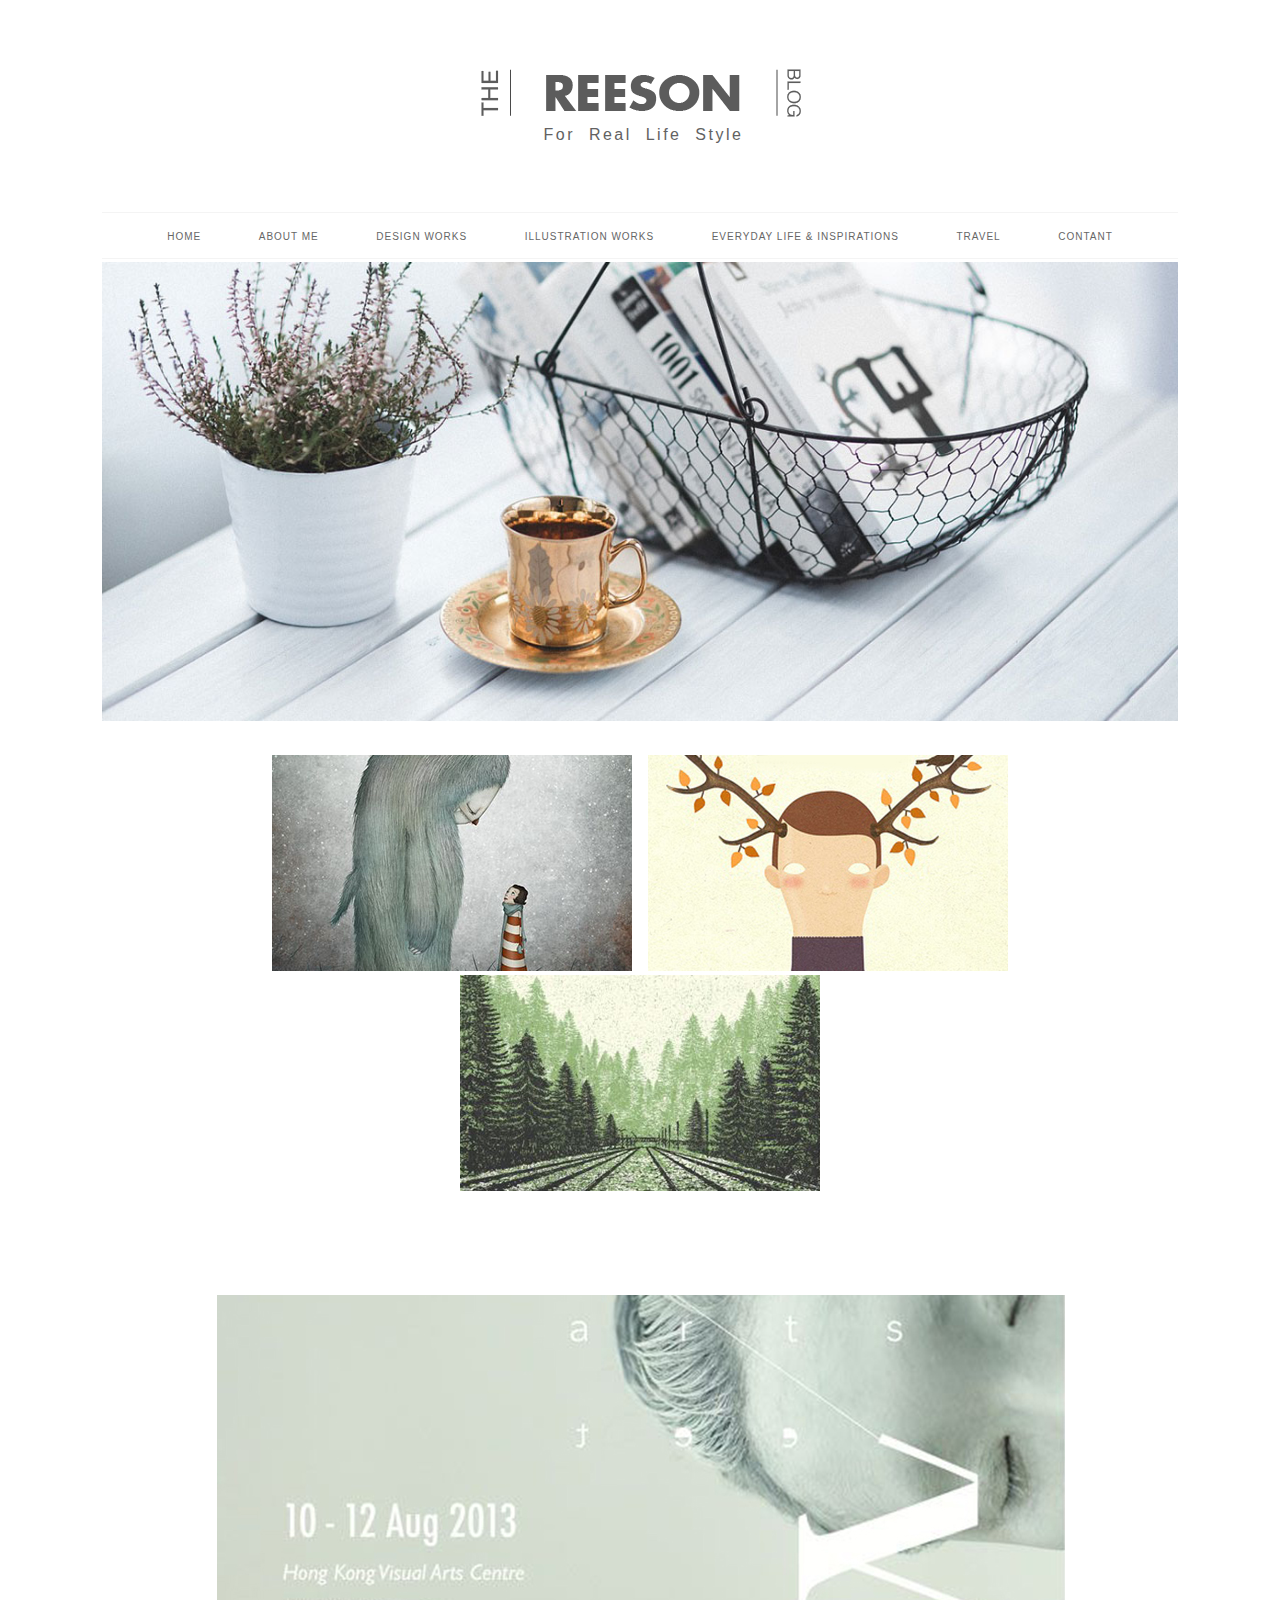
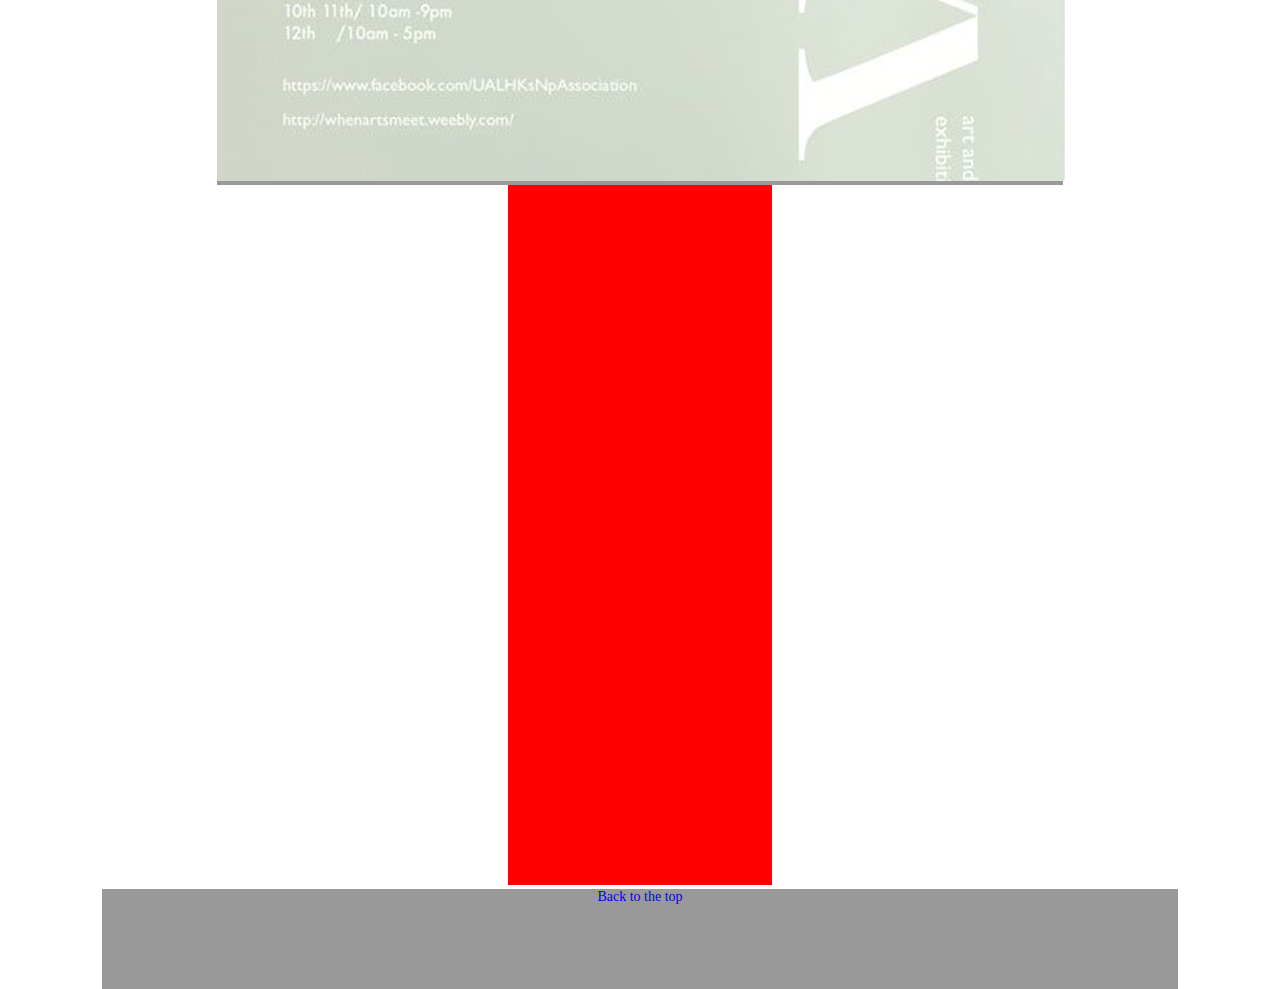
<file: index.html>
<!DOCTYPE html>
<html lang="en">
<head>
  <meta charset="UTF-8">
  <title>Reeson</title>
  <link rel="stylesheet" href="reeson.css" media="screen" title="no title" charset="utf-8">
  <style type="text/css">
  body{
    font-family: impact;
  }
  </style>
</head>
<body>
  <div id="width">
  <div id="indext">
    <div id="i_title">
    <p >
      <img src="img/index/title.png" alt="reeson" />
    </p>
    <p>
      &nbsp;For&nbsp;&nbsp;Real&nbsp;&nbsp;Life&nbsp;&nbsp;Style
    </p>
    </div>
    <div id="i_navigate">
      <p class="tac2 nav">
        <a href="index.html">HOME</a>
        <a href="about/aboutme.html">ABOUT ME</a>
        <a href="design/design.html">DESIGN WORKS</a>
        <a href="illustration/illustration.html">ILLUSTRATION WORKS</a>
        <a href="everyday/everyday.html">EVERYDAY LIFE & INSPIRATIONS</a>
        <a href="travel/travel.html">TRAVEL</a>
        <a href="contant/contant.html">CONTANT</a>
      </p>
    </div>
  </div>
    <div id="i_PicTab">
      <img src="img/index/banner1.jpg" alt="1" />
    </div>
    <div id="i_Pic3">
      <ul class="tac3">
        <li>
          <img src="img/index/pic3-1.jpg" alt="#" />
        </li>
        <li>
          <img src="img/index/pic3-2.jpg" alt="#" />
        </li>
        <li>
          <img src="img/index/pic3-3.jpg" alt="#" />
        </li>
      </ul>
    </div>
    <div id="i_mainLeft">
      <img src="img/index/mainLeft-1.jpg" alt="" />
    </div>
    <div id="i_mainRight">

    </div>
    <div class="backtop">
      <a href="#top">Back to the top</a>
    </div>
</div>
</body>
</html>
</file>
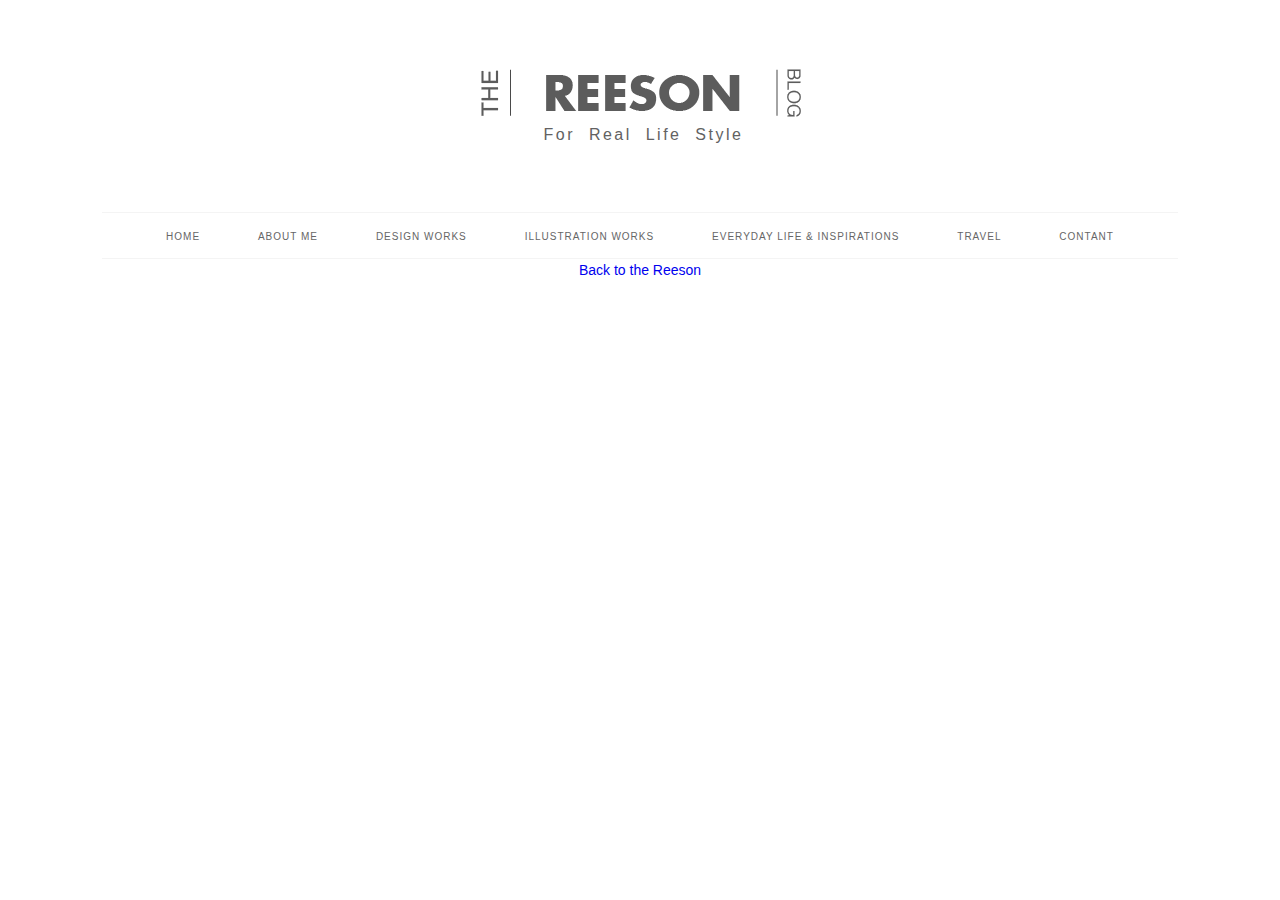
<file: about/aboutme.html>
<!DOCTYPE html>
<html lang="en">
<head>
  <meta charset="UTF-8">
  <title>about me</title>
  <link rel="stylesheet" href="../reeson.css" media="screen" title="no title" charset="utf-8">
</head>

<body>
  <div id="indext">
    <div id="i_title">
    <p >
      <img src="../img/index/title.png" alt="reeson" />
    </p>
    <p>
      &nbsp;For&nbsp;&nbsp;Real&nbsp;&nbsp;Life&nbsp;&nbsp;Style
    </p>
    </div>
    <div id="i_navigate">
      <p class="tac2 nav">
        <a href="../index.html">HOME</a>
        <a href="../about/aboutme.html">ABOUT ME</a>
        <a href="../design/design.html">DESIGN WORKS</a>
        <a href="../illustration/illustration.html">ILLUSTRATION WORKS</a>
        <a href="../everyday/everyday.html">EVERYDAY LIFE & INSPIRATIONS</a>
        <a href="../travel/travel.html">TRAVEL</a>
        <a href="../contant/contant.html">CONTANT</a>
      </p>
    </div>
  </div>
	<a href="../index.html">Back to the Reeson</a>
</body>
</html>
</file>
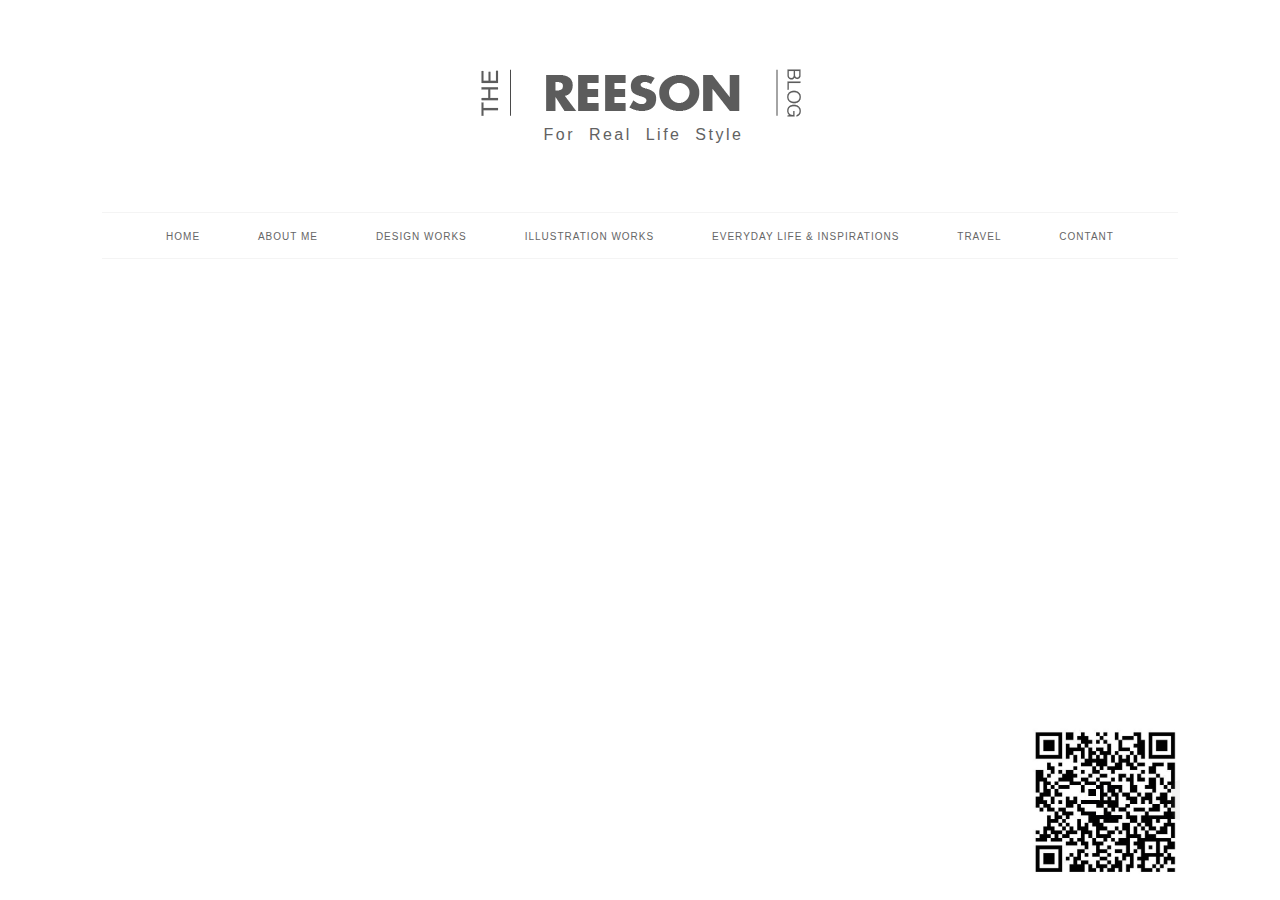
<file: contant/contant.html>
<!DOCTYPE html>
<html lang="en">
<head>
  <meta charset="UTF-8">
  <title>contant</title>
  <link rel="stylesheet" href="../reeson.css" media="screen" title="no title" charset="utf-8">
  <link rel="stylesheet" type="text/css" href="contant.css">
</head>

<body>
  <div id="indext">
    <div id="i_title">
    <p>
      <img src="../img/index/title.png" alt="reeson" />
    </p>
    <p>
      &nbsp;For&nbsp;&nbsp;Real&nbsp;&nbsp;Life&nbsp;&nbsp;Style
    </p>
    </div>
    <div id="i_navigate">
      <p class="tac2 nav">
        <a href="../index.html">HOME</a>
        <a href="../about/aboutme.html">ABOUT ME</a>
        <a href="../design/design.html">DESIGN WORKS</a>
        <a href="../illustration/illustration.html">ILLUSTRATION WORKS</a>
        <a href="../everyday/everyday.html">EVERYDAY LIFE & INSPIRATIONS</a>
        <a href="../travel/travel.html">TRAVEL</a>
        <a href="../contant/contant.html">CONTANT</a>
      </p>
    </div>
  </div>
  <img id="wechat" src="img/mywechat.jpg">
</body>
</html>
</file>
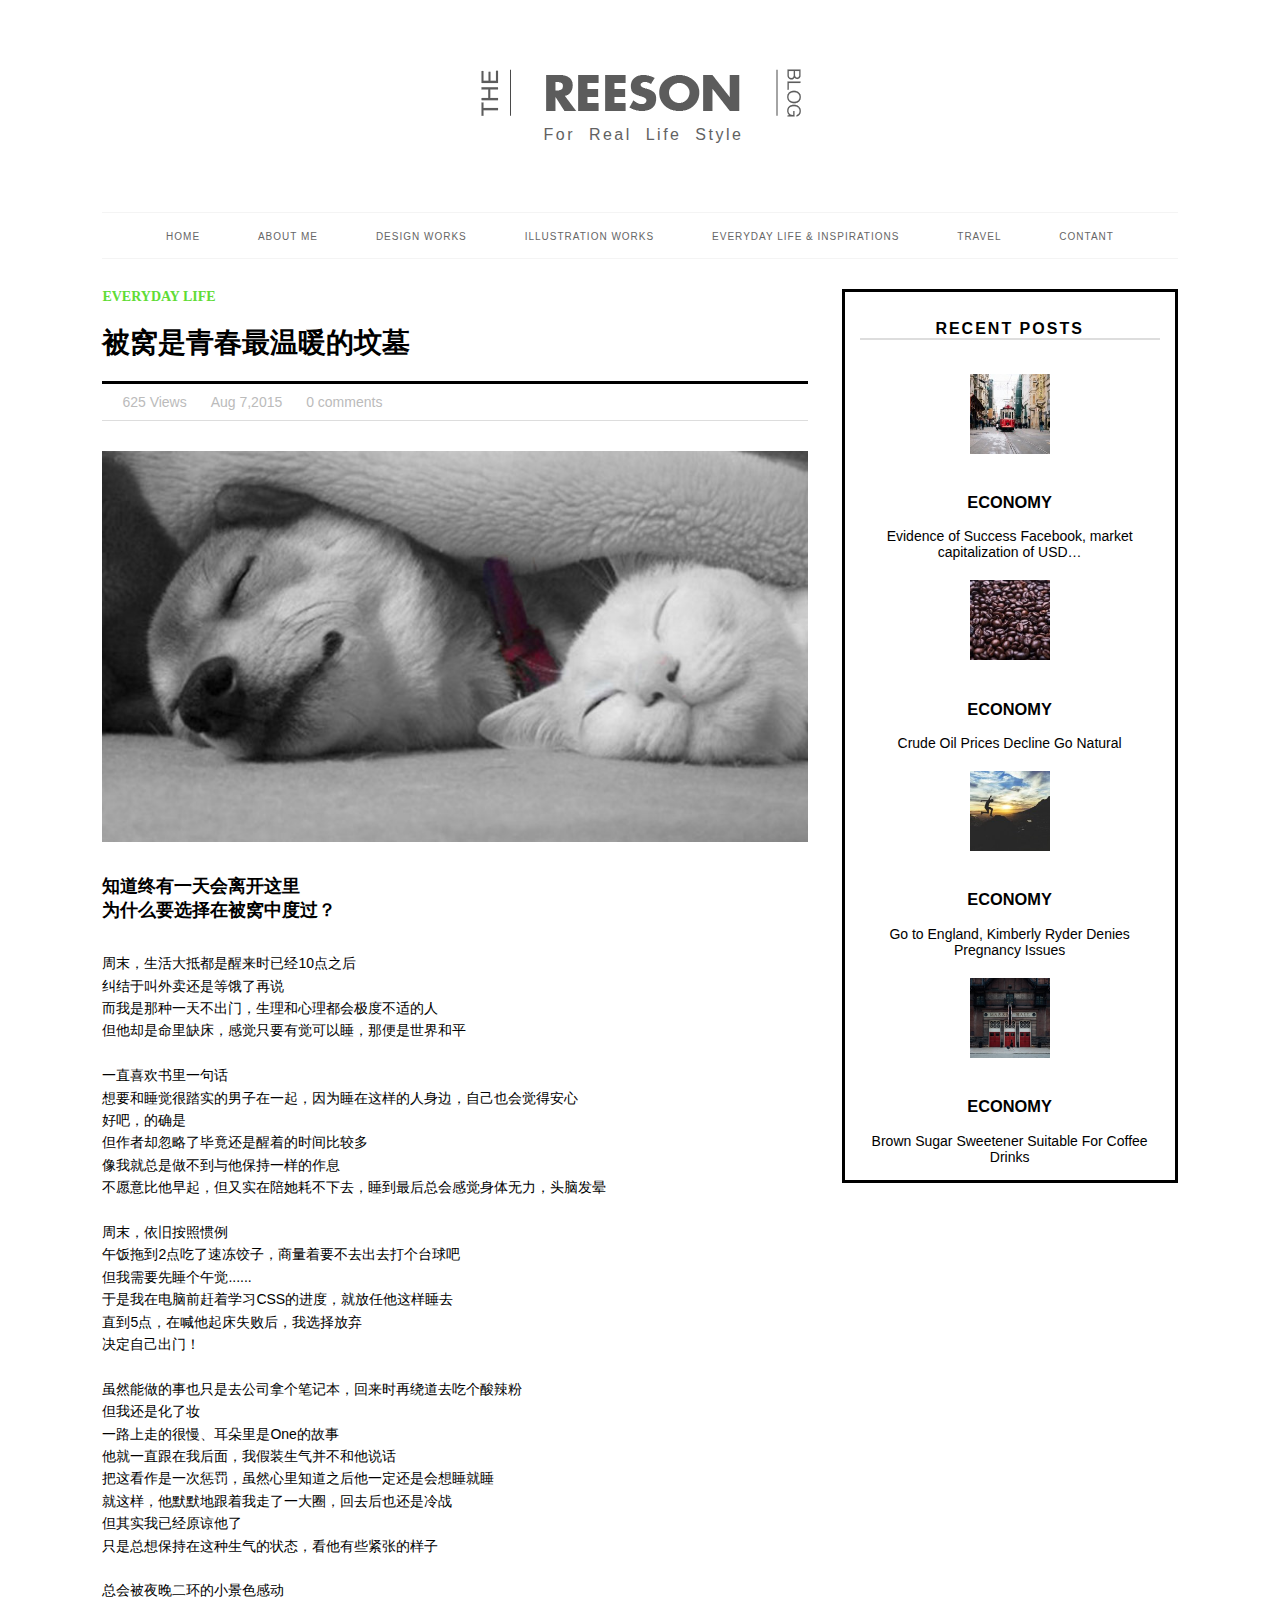
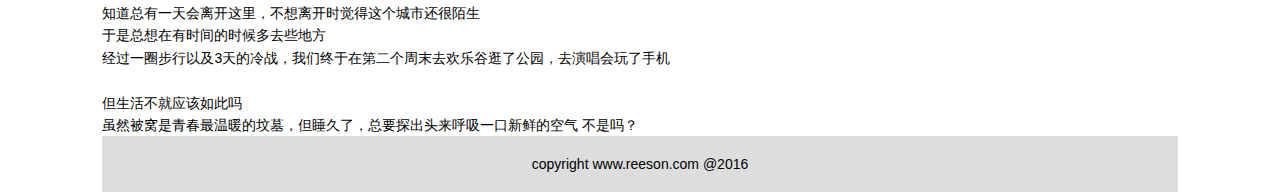
<file: everyday/everyday.html>
<!DOCTYPE html>
<html lang="en">
<head>
  <meta charset="UTF-8">
  <title>everyday life &amp; inspirations</title>
  <link rel="stylesheet" href="../reeson.css" media="screen" title="no title" charset="utf-8">
  <link rel="stylesheet" type="text/css" href="everyday.css" charset="utf-8">
 <!-- <link rel="stylesheet" type="text/css" href="everyday-mobile.css" media="screen and (max-device-width:680px)"charset="utf-8"> -->
	</head>

<body>
  <div id="indext">
    <div id="i_title">
    <p >
      <img src="../img/index/title.png" alt="reeson" />
    </p>
    <p>
      &nbsp;For&nbsp;&nbsp;Real&nbsp;&nbsp;Life&nbsp;&nbsp;Style
    </p>
    </div>
    <div id="i_navigate">
      <p class="tac2 nav">
        <a href="../index.html">HOME</a>
        <a href="../about/aboutme.html">ABOUT ME</a>
        <a href="../design/design.html">DESIGN WORKS</a>
        <a href="../illustration/illustration.html">ILLUSTRATION WORKS</a>
        <a href="../everyday/everyday.html">EVERYDAY LIFE & INSPIRATIONS</a>
        <a href="../travel/travel.html">TRAVEL</a>
        <a href="../contant/contant.html">CONTANT</a>
      </p>
    </div>
  </div>
<div id="auto">
<div id="px">
<div id="right">
      <h2>RECENT POSTS</h2>
      <img src="img/suol_1.jpg">
      <h3>ECONOMY</h3>
        <p>Evidence of Success Facebook, market capitalization of USD…</p>
        <img src="img/suol_2.jpg">
      <h3>ECONOMY</h3>
        <p>Crude Oil Prices Decline Go Natural</p>
        <img src="img/suol_3.jpg">
      <h3>ECONOMY</h3>
        <p>Go to England, Kimberly Ryder Denies Pregnancy Issues</p>
        <img src="img/suol_4.jpg">
      <h3>ECONOMY</h3>
        <p>Brown Sugar Sweetener Suitable For Coffee Drinks</p>
</div>
<div id="main">
  <h4>EVERYDAY LIFE</h4>
  <div class="artcl">
    <h1 class="artcl-title">被窝是青春最温暖的坟墓</h1>
    <div class="line">
      <span class="date">625 Views</span>
      <time class="date">Aug 7,2015</time>
      <span class="date">0 comments</span>
    </div>
  <img class="atrl_img" src="img/160901.jpg" atrl="girl">
  <blockquote>知道终有一天会离开这里 <br>为什么要选择在被窝中度过？</blockquote>
  <p>周末，生活大抵都是醒来时已经10点之后<br>
      纠结于叫外卖还是等饿了再说<br>
      而我是那种一天不出门，生理和心理都会极度不适的人<br>
      但他却是命里缺床，感觉只要有觉可以睡，那便是世界和平<br>
      <br>
      一直喜欢书里一句话<br>
      想要和睡觉很踏实的男子在一起，因为睡在这样的人身边，自己也会觉得安心<br>
      好吧，的确是<br>
      但作者却忽略了毕竟还是醒着的时间比较多<br>
      像我就总是做不到与他保持一样的作息<br>
      不愿意比他早起，但又实在陪她耗不下去，睡到最后总会感觉身体无力，头脑发晕<br>
      <br>
      周末，依旧按照惯例<br>
      午饭拖到2点吃了速冻饺子，商量着要不去出去打个台球吧<br>
      但我需要先睡个午觉......<br>
      于是我在电脑前赶着学习CSS的进度，就放任他这样睡去<br>
      直到5点，在喊他起床失败后，我选择放弃<br>
      决定自己出门！<br>
      <br>
      虽然能做的事也只是去公司拿个笔记本，回来时再绕道去吃个酸辣粉<br>
      但我还是化了妆<br>
      一路上走的很慢、耳朵里是One的故事<br>
      他就一直跟在我后面，我假装生气并不和他说话<br>
      把这看作是一次惩罚，虽然心里知道之后他一定还是会想睡就睡<br>
      就这样，他默默地跟着我走了一大圈，回去后也还是冷战<br>
      但其实我已经原谅他了<br>
      只是总想保持在这种生气的状态，看他有些紧张的样子<br>
      <br>
      总会被夜晚二环的小景色感动<br>
      知道总有一天会离开这里，不想离开时觉得这个城市还很陌生<br>
      于是总想在有时间的时候多去些地方<br>
      经过一圈步行以及3天的冷战，我们终于在第二个周末去欢乐谷逛了公园，去演唱会玩了手机<br>
      <br>
      但生活不就应该如此吗<br>
      虽然被窝是青春最温暖的坟墓，但睡久了，总要探出头来呼吸一口新鲜的空气
      不是吗？<br>
        </p>
  </div>
</div>
</div>
</div>
<div id="footer">
  <p>copyright www.reeson.com @2016</p>
</div>

</body>
</html>
</file>
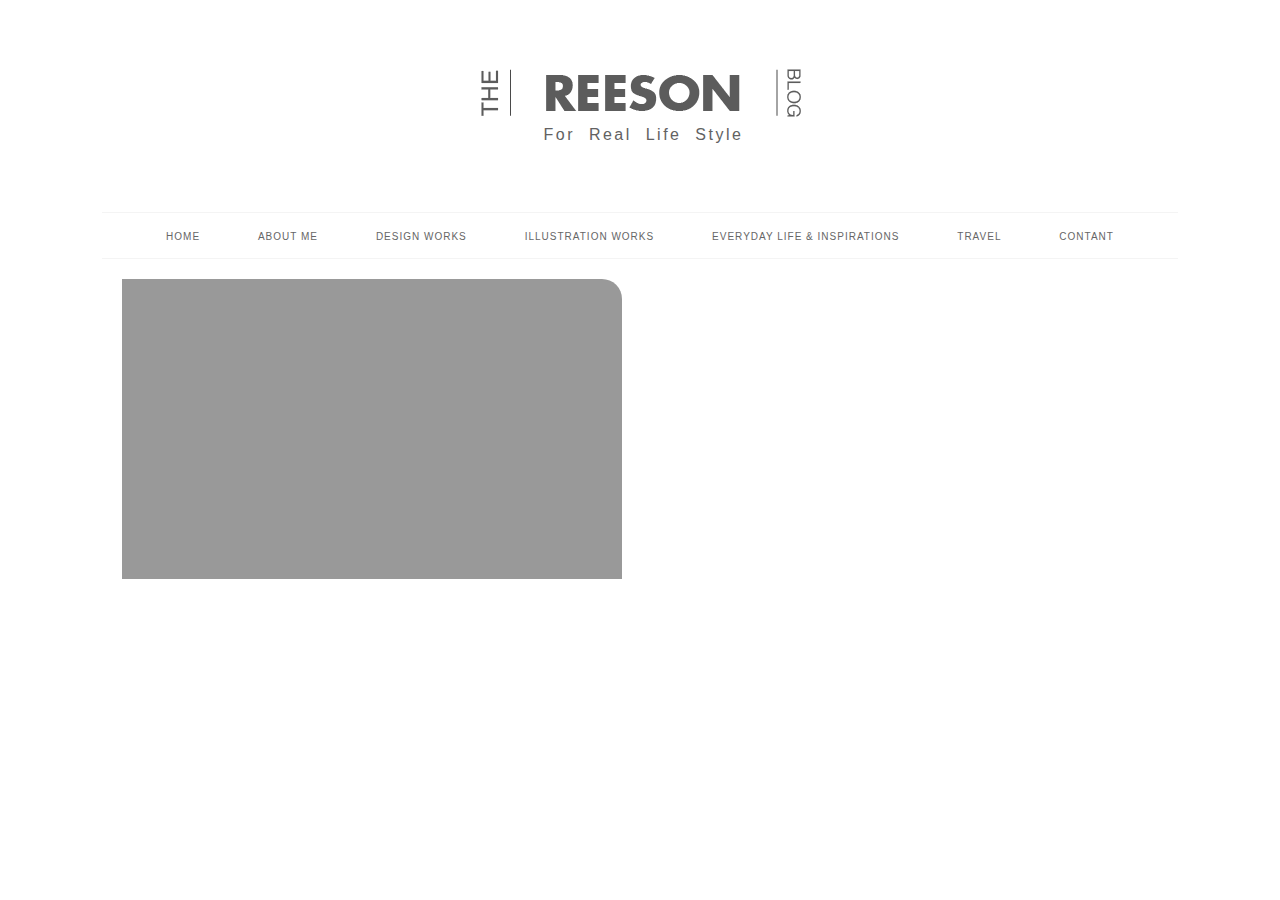
<file: travel/travel.html>
<!DOCTYPE html>
<html lang="en">
<head>
  <meta charset="UTF-8">
  <title>travel</title>
  <link rel="stylesheet" href="../reeson.css" media="screen" title="no title" charset="utf-8">
  <style type="text/css">
  #radius{
    border-top-right-radius:20px;
    background-color: #999;
    height: 300px;
    width: 500px;
    margin: 20px;
  }
  </style>
</head>

<body>
  <div id="indext">
    <div id="i_title">
    <p >
      <img src="../img/index/title.png" alt="reeson" />
    </p>
    <p>
      &nbsp;For&nbsp;&nbsp;Real&nbsp;&nbsp;Life&nbsp;&nbsp;Style
    </p>
    </div>
    <div id="i_navigate">
      <p class="tac2 nav">
        <a href="../index.html">HOME</a>
        <a href="../about/aboutme.html">ABOUT ME</a>
        <a href="../design/design.html">DESIGN WORKS</a>
        <a href="../illustration/illustration.html">ILLUSTRATION WORKS</a>
        <a href="../everyday/everyday.html">EVERYDAY LIFE & INSPIRATIONS</a>
        <a href="../travel/travel.html">TRAVEL</a>
        <a href="../contant/contant.html">CONTANT</a>
      </p>
    </div>
  </div>
    <div id="radius">
    </div>
</body>
</html>
</file>
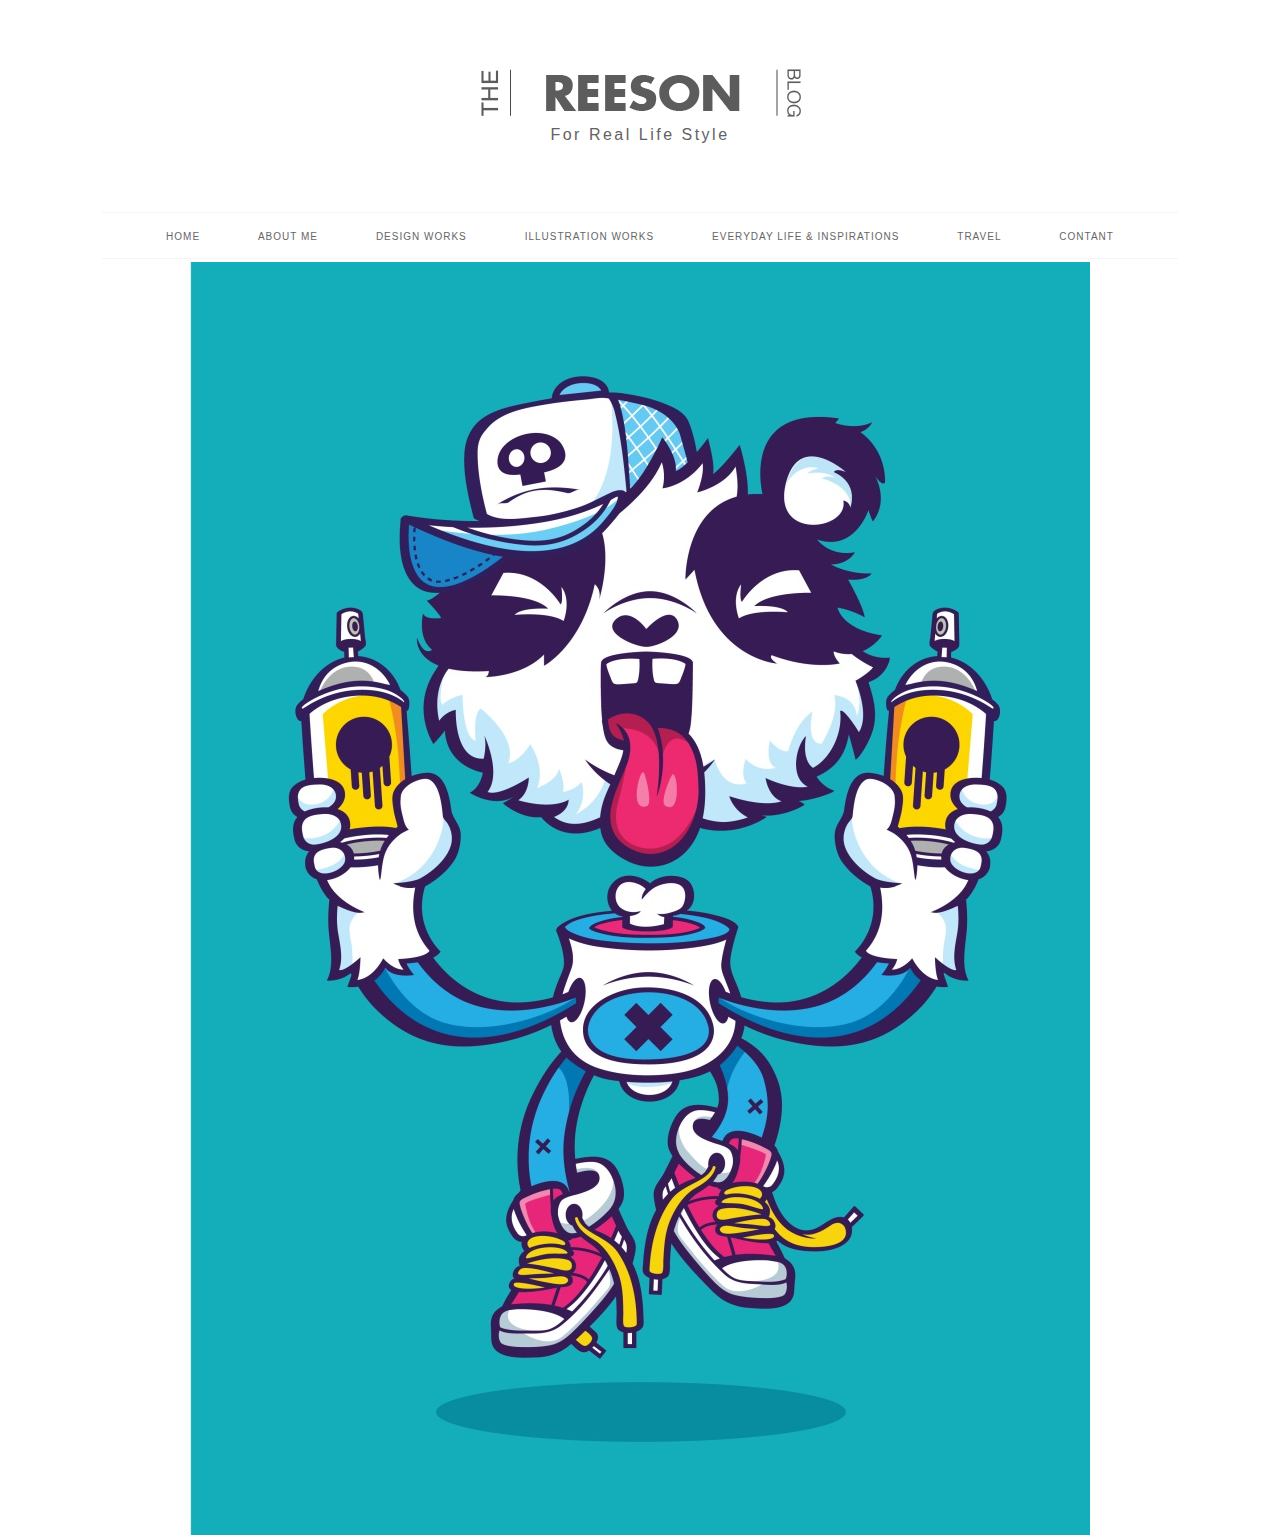
<file: illustration/img/tuya1.html>
<!DOCTYPE html>
<html lang="en">
<head>
  <meta charset="UTF-8">
  <title>illustration tuya1</title>
  <link rel="stylesheet" href="../../reeson.css" media="screen" title="no title" charset="utf-8">
</head>

<body>
<div id="indext">
    <div id="i_title">
    <p class="tac">
      <img src="../../img/index/title.png" alt="reeson" />
    </p>
    <p class="tac">
      For  Real  Life  Style
    </p>
    </div>
    <div id="i_navigate">
      <p class="tac2 nav">
        <a href="../../index.html">HOME</a>
        <a href="../../about/aboutme.html">ABOUT ME</a>
        <a href="../../about/design.html">DESIGN WORKS</a>
        <a href="../../about/illustration.html">ILLUSTRATION WORKS</a>
        <a href="../../about/everyday.html">EVERYDAY LIFE & INSPIRATIONS</a>
        <a href="../../about/travel.html">TRAVEL</a>
        <a href="../../about/contant.html">CONTANT</a>
      </p>
    <div style="text-align:center;">
<img src="tuya1.jpg">
   </div>
    </div>
</body>
</html>
</file>
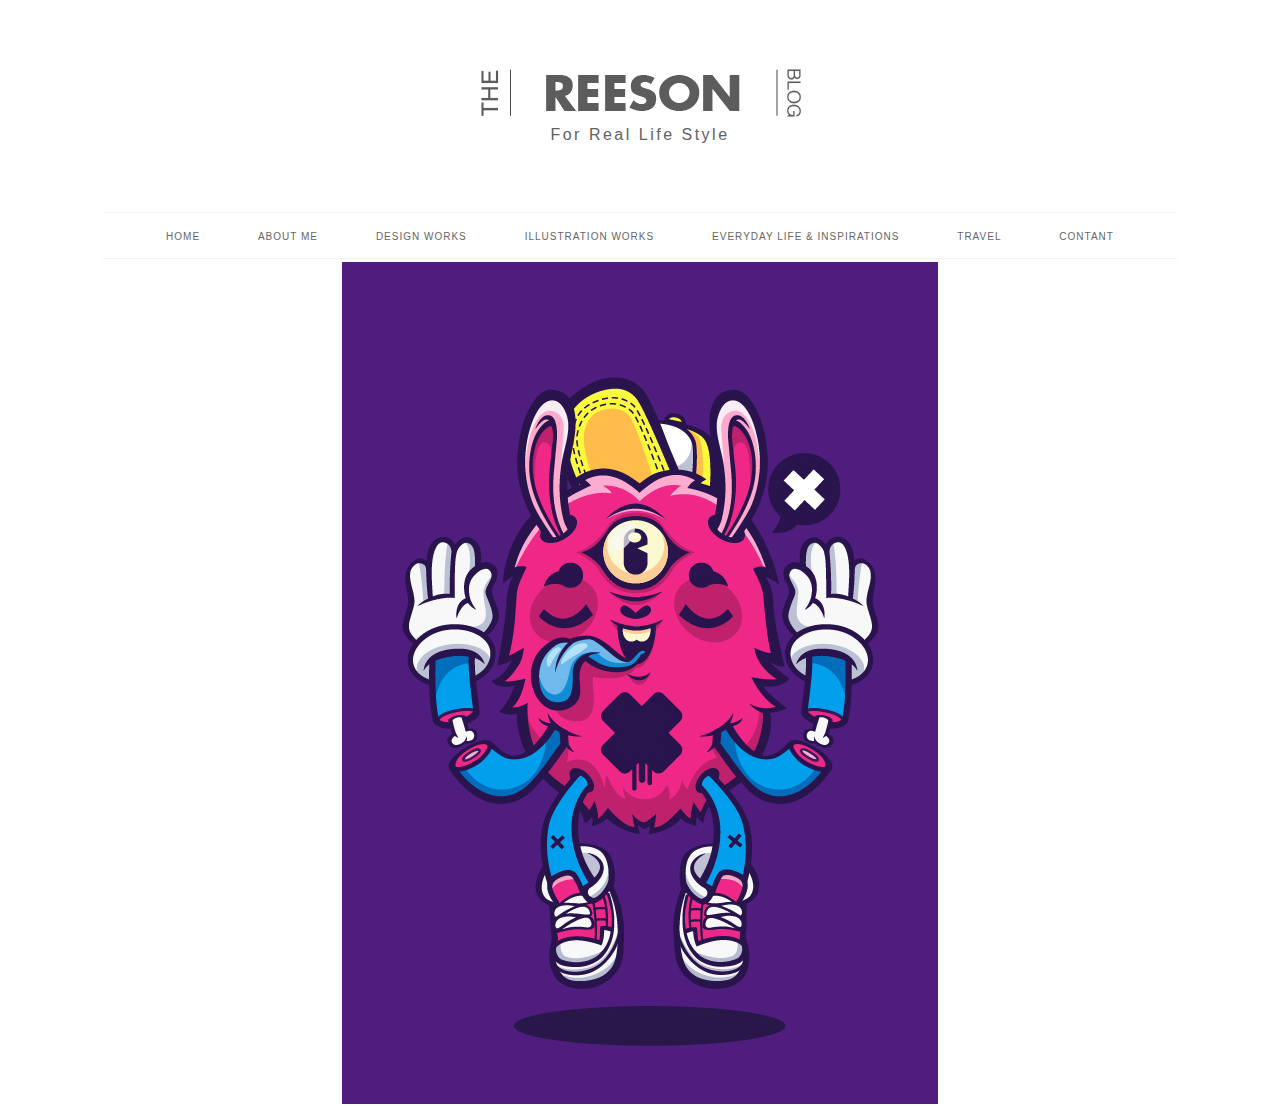
<file: illustration/img/tuya2.html>
<!DOCTYPE html>
<html lang="en">
<head>
  <meta charset="UTF-8">
  <title>illustration tuya2</title>
  <link rel="stylesheet" href="../../reeson.css" media="screen" title="no title" charset="utf-8">
</head>

<body>
<div id="indext">
    <div id="i_title">
    <p class="tac">
      <img src="../../img/index/title.png" alt="reeson" />
    </p>
    <p class="tac">
      For  Real  Life  Style
    </p>
    </div>
    <div id="i_navigate">
      <p class="tac2 nav">
        <a href="../../index.html">HOME</a>
        <a href="../../about/aboutme.html">ABOUT ME</a>
        <a href="../../about/design.html">DESIGN WORKS</a>
        <a href="../../about/illustration.html">ILLUSTRATION WORKS</a>
        <a href="../../about/everyday.html">EVERYDAY LIFE & INSPIRATIONS</a>
        <a href="../../about/travel.html">TRAVEL</a>
        <a href="../../about/contant.html">CONTANT</a>
      </p>
      <div style="text-align:center;">
      <img src="tuya2.jpg">
      </div>
    </div>
</body>
</html>
</file>
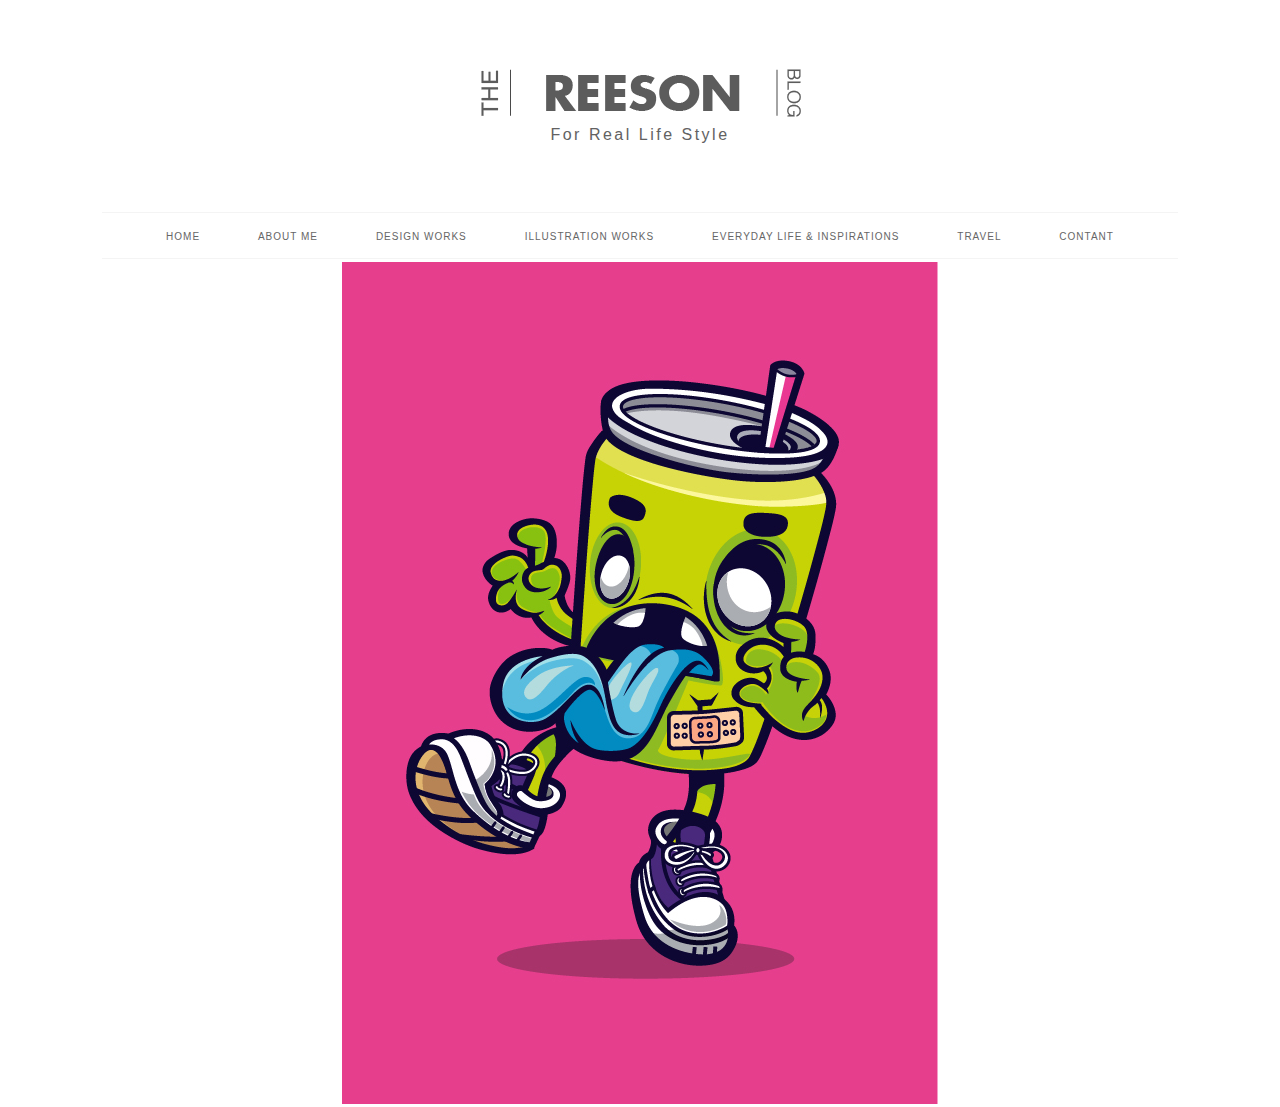
<file: illustration/img/tuya3.html>
<!DOCTYPE html>
<html lang="en">
<head>
  <meta charset="UTF-8">
  <title>illustration tuya3</title>
  <link rel="stylesheet" href="../../reeson.css" media="screen" title="no title" charset="utf-8">
</head>

<body>
<div id="indext">
    <div id="i_title">
    <p class="tac">
      <img src="../../img/index/title.png" alt="reeson" />
    </p>
    <p class="tac">
      For  Real  Life  Style
    </p>
    </div>
    <div id="i_navigate">
      <p class="tac2 nav">
        <a href="../../index.html">HOME</a>
        <a href="../../about/aboutme.html">ABOUT ME</a>
        <a href="../../about/design.html">DESIGN WORKS</a>
        <a href="../../about/illustration.html">ILLUSTRATION WORKS</a>
        <a href="../../about/everyday.html">EVERYDAY LIFE & INSPIRATIONS</a>
        <a href="../../about/travel.html">TRAVEL</a>
        <a href="../../about/contant.html">CONTANT</a>
      </p>
      <div style="text-align:center;">
      <img src="tuya3.jpg">
    </div>
</div>
</body>
</html>
</file>
<file: reeson.css>
/* indext */
body{
  font-family:impact, arial,sans-serif;
  text-align: center;
  padding: 0 8%;
}
#width{
  margin: 0 auto;
}
body,p{margin: 0;font-size: 14px;}
a{text-decoration: none;}
ul{list-style: none;padding: 0; margin:0}

#indext {
        /*background-color: #999999;*/
          margin: 0 auto;
          padding-top: 66px;
         }
#i_title p{font-size: 16px;
           letter-spacing:2.5px;
           color: #626262;
           font-family: helvetica,arial;
           text-align: center;}

.tac2{
  text-align: center;
  margin: 68px 0 3px 0;
  border-top: 1px solid #f4f4f4;
  border-bottom: 1px solid #f4f4f4;
  height: 45px;
  line-height: 46px;
  text-decoration: blik;
}
#i_navigate a{
  vertical-align:middle;
  font-size: 10px;
  font-family: arial;
  letter-spacing: 1px;
  color:#666666;
  margin: 0 27px;
}
#i_PicTab{
  margin: 0 auto;
}
#i_PicTab img{
  width:100%;
}
#i_Pic3 li{
  display: inline-block;
  margin: 0 6px;
}
.tac3{
  text-align: center;
  margin: 30px 0 100px 0;
}

#i_mainLeft{
  display: inline-block;
  width: 846px;
  background-color: #999999;
  margin: 0 0 0 0;
}

#i_mainRight{
  display: inline-block;
  width: 264px;
  background: red;
  height: 700px;
}
.backtop{height: 100px;
background-color: #999999;}
#i_foot
#i_link
#i_copyright


/* end indext */

/* navigate */

/* end navigate*/
</file>
<file: contant/contant.css>
#wechat {
  width: 150px;
  position: absolute;
  bottom: 20px;
  right: 100px;
}
</file>
<file: everyday/everyday.css>
#auto{
    font-size: 14px;
    font-family:"Helvetica",sans-serif;
  }
   #right{
    width: 300px;
    border-style: solid;
    float: right;
    padding: 15px;
  }
  #main{
    margin: 30px 370px 0px 0px;
    text-align: left;
  }
  h4{
    color: #60dc35;
    font-family:"Helvetica Regular"
  }
  .atrl_img{
    width: 100%;
  }
  h1{
    font-size: 2em;
    }
  .artcl-title{
    text-align: left;
    font-family: "STHeiti Light [STXihei]","Microsoft YaHei";
  }
  .artcl p{
    line-height: 1.6em;
    color:#000;
  }
  .artcl p q{
    font-style: italic;
    font-weight: bold;
  }
  .artcl blockquote{
    color: #000;
    margin: 30px 0;
    font-size: 18px;
    line-height: 1.3em;
    font-weight: bold;
  }
  .line{
    padding: 10px;
    border-top: 3px solid #000; 
    border-bottom: 1px solid #ddd ;
    margin-bottom: 30px;
  }

  #right>img{
    width: 80px;
    margin: 20px;
  }
  #right h2{
    text-align: center;
    border-bottom: solid 2px #dddddd;
    font-size: 16px;
    letter-spacing: 2px;
    font-weight: bold;
  }
  .date{
    color: #bbb;
    padding: 0 10px;
  }
  #footer{
    background-color: #dddddd;
    padding: 20px;
  }
</file>
<file: everyday/everyday-mobile.css>
body{
  font-size: 14px;
  }
  h1{
    font-size: 2em;
    }
  .artcl p{
    line-height: 1.6em;
    color:red;
  }
  .artcl p q{
    font-style: italic;
    font-weight: bold;
  }
  .artcl blockquote p{
    color: red;
    background-image: url(img/artcl_1_1.jpg);
    background-repeat: no-repeat;
    background-position: top left;
    padding-left: 150px;
  }
  .line{
    padding: 10px;
    border-top: solid; 
    border-top-width:5px;
    border-bottom: thin groove;
    margin-bottom: 10px;
    color:red;
  }
</file>
